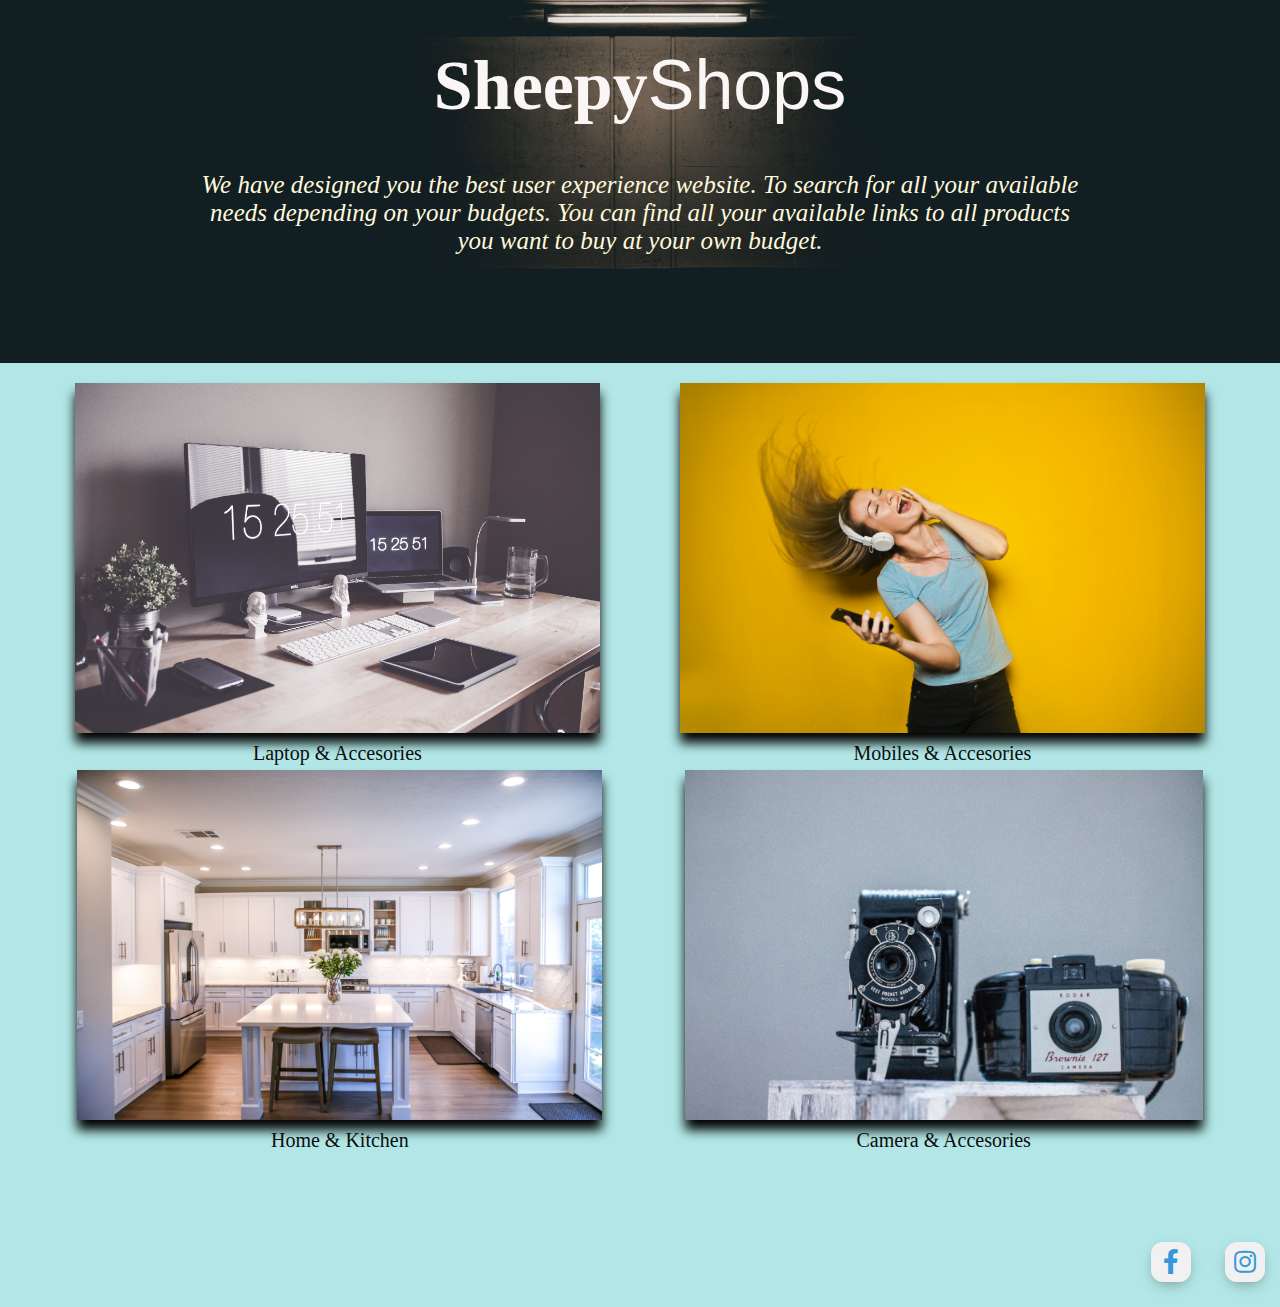
<file: index.html>
<!DOCTYPE html>
<html lang="en">
<head>
    <meta charset="UTF-8">
    <meta name="viewport" content="width=device-width, initial-scale=1.0">
    <title>SheepyShops</title>
    <link rel="stylesheet" href="./index.css">
    <link rel="stylesheet" href="https://use.fontawesome.com/releases/v5.4.1/css/all.css">
</head>
<body>
    <header>
        <h1>Sheepy<span>Shops</span></h1>
        <p>We have designed you the best user experience website. To search for all your available needs depending on your budgets. You can find all your available links to all products you want to buy at your own budget.</p>
    </header>
    <main>
        <picture>
            <section>
                <ul style="list-style-type:none;">
                    <li><a href="./laptop.html"><img src="./image/computer-desk-196658.jpg" alt="laptop"></a></li>
                    <li><p>Laptop & Accesories</p></li>
                </ul>
            </section>
            <section>
                <ul style="list-style-type:none;">
                    <li><a href="./mobiles.html"><img src="./image/photography-of-woman-listening-to-music-761963.jpg" alt="mobile"></a></li>
                    <li><p>Mobiles & Accesories</p></li>
                </ul>
            </section>
            <section>
                <ul style="list-style-type: none;">
                    <li><a href="./home&kit.html"><img src="./image/white-wooden-cupboards-2724749.jpg" alt="home"></a></li>
                    <li><p>Home & Kitchen</p></li>
                </ul>
            </section>
            <section>
                <ul style="list-style-type: none;">
                    <li><a href="./cam&acc.html"><img src="./image/camera.jpg" alt="sport"></a></li>
                    <li><p>Camera & Accesories</li>
                </ul>
            </section>
        </picture>
    </main>
    <footer>
        <div id="social">
            <a class="btn" href="#">
                <i class="fab fa-facebook-f"></i>
            </a>
            <a class="btn" href="#">
                <i class="fab fa-instagram"></i>
            </a>
        </div>
    </footer>
</body>
</html>
</file>
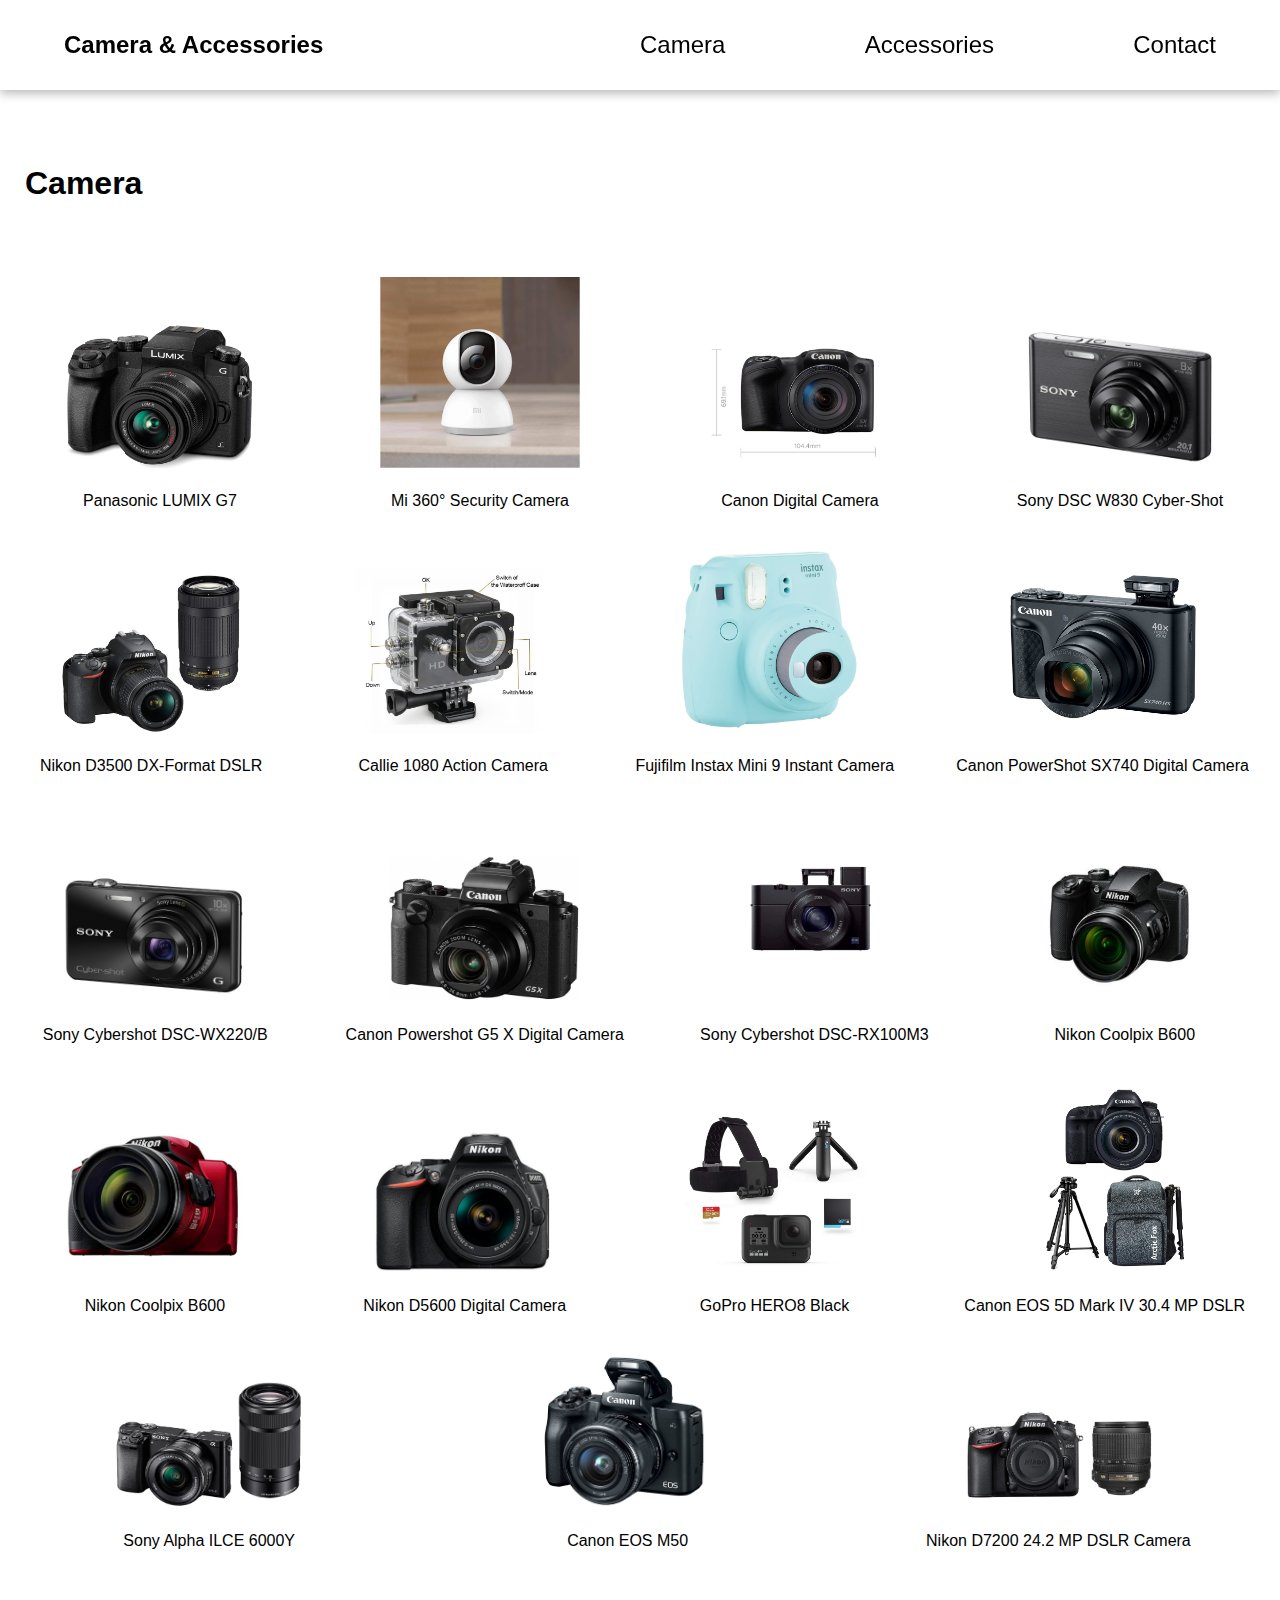
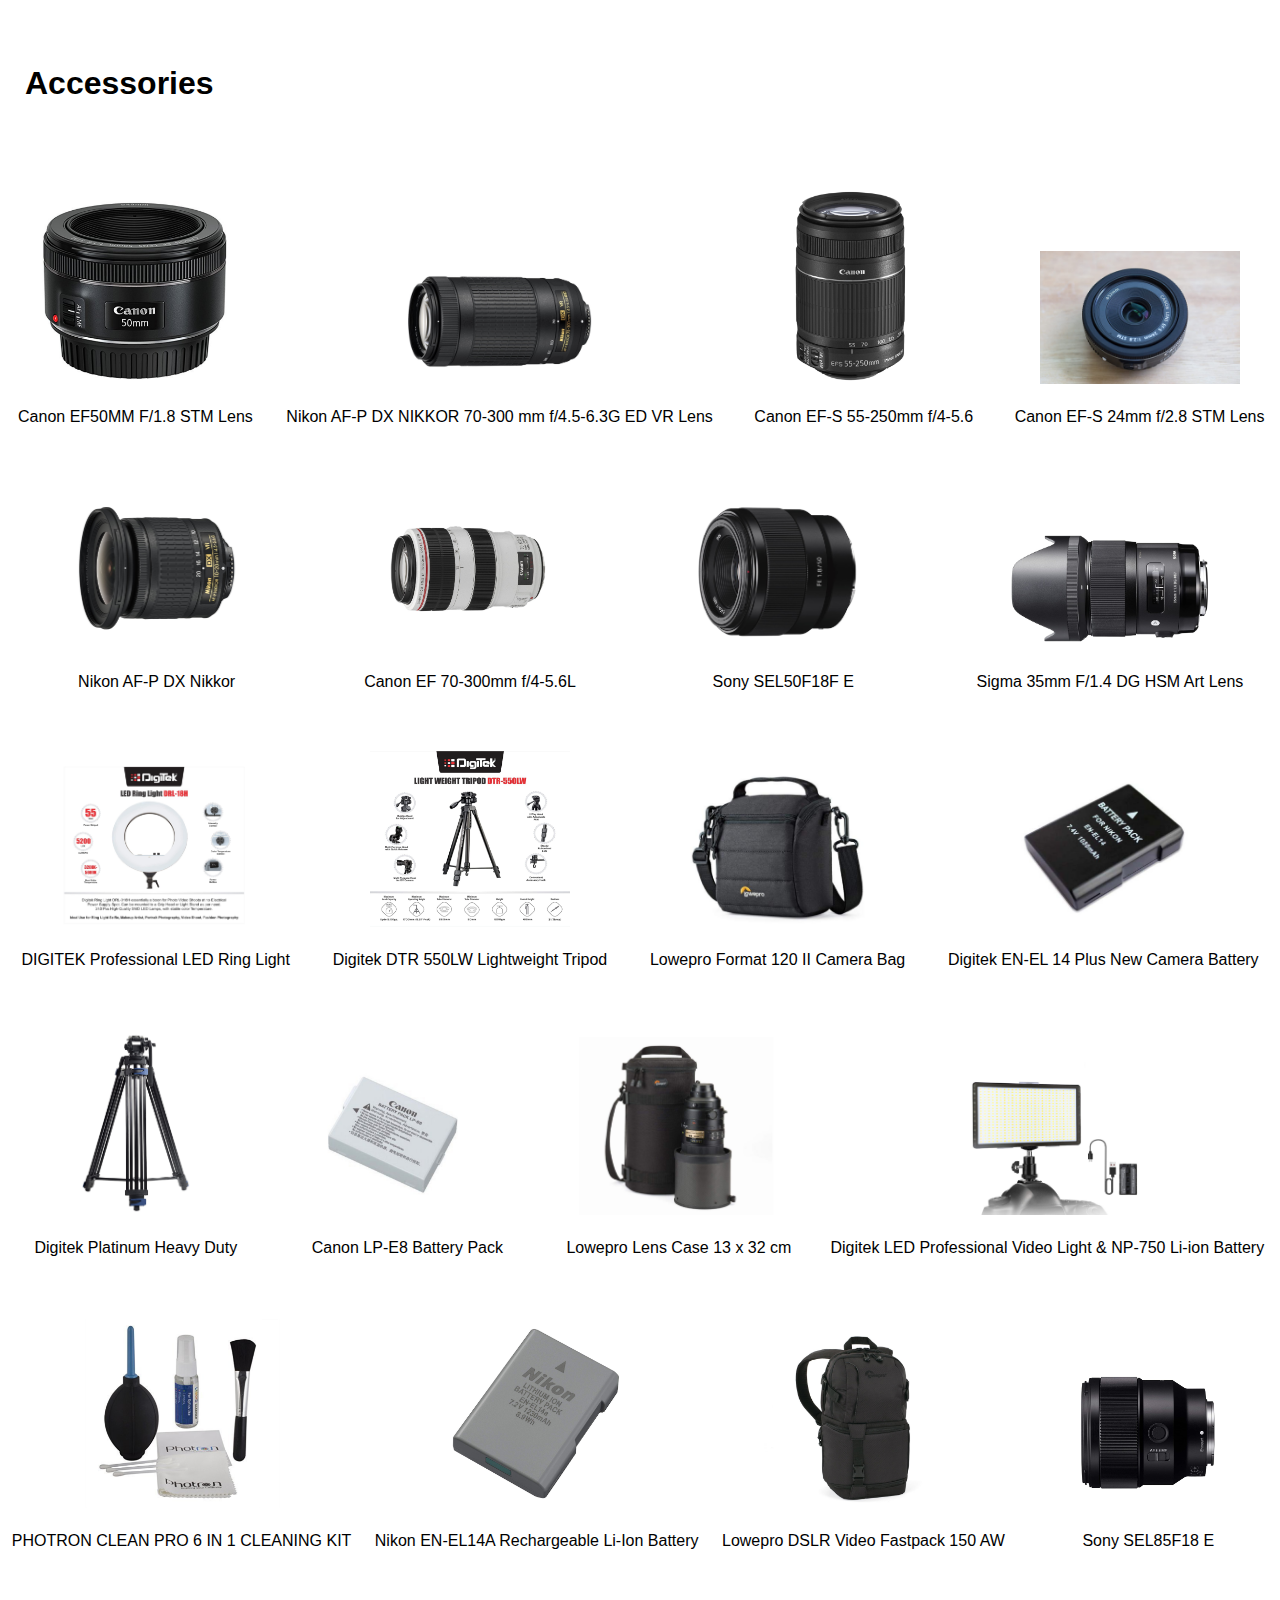
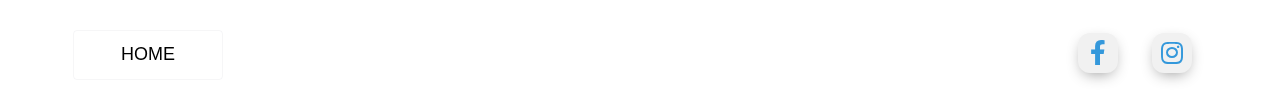
<file: cam&acc.html>
<!DOCTYPE html>
<html lang="en">
<head>
    <meta charset="UTF-8">
    <meta name="viewport" content="width=device-width, initial-scale=1.0">
    <title>Camera & Accessories | SheepyShops</title>
    <link rel="stylesheet" href="https://use.fontawesome.com/releases/v5.4.1/css/all.css">
    <link rel="stylesheet" href="./3-4.css">
</head>
<body>
    <header>
        <nav>
            <h1>Camera & Accessories</h1>
            <ul>
                <li><a href="#lap">Camera</a></li>
                <li><a href="#acc">Accessories</a></li>
                <li><a href="#sect-soc">Contact</a></li>
                <div class="null"></div>
            </ul>
        </nav>
    </header>
    <main >
        <div id="lap">
            <h1>Camera</h1>
            <div id="sect-lap">
                <a href="https://amzn.to/2VYmoh3" target="_blank">
                    <img src="./image/panlumi.png" alt="">
                    <p>Panasonic LUMIX G7</p>   
                </a>
                <a href="https://amzn.to/2BNIUlV" target="_blank">
                    <img src="./image/micam.png" alt="">
                    <p>Mi 360° Security Camera</p>   
                </a>
                <a href="https://amzn.to/2O8hARK" target="_blank">
                    <img src="./image/canoncam.png" alt="">
                    <p>Canon Digital Camera</p>   
                </a>
                <a href="https://amzn.to/2ZTDcXU" target="_blank">
                    <img src="./image/sonycam.png" alt="">
                    <p>Sony DSC W830 Cyber-Shot</p>   
                </a>
                <a href="https://amzn.to/2DlTUHF" target="_blank">
                    <img src="./image/nikoncam.png" alt="">
                    <p>Nikon D3500 DX-Format DSLR</p>   
                </a>
                <a href="https://amzn.to/3iFoCM6" target="_blank">
                    <img src="./image/calliecam.png" alt="">
                    <p>Callie 1080 Action Camera</p>   
                </a>
                <a href="https://amzn.to/2Z8jc4r" target="_blank">
                    <img src="./image/minicam.png" alt="">
                    <p>Fujifilm Instax Mini 9 Instant Camera</p>   
                </a>
                <a href="https://amzn.to/301RVA7" target="_blank">
                    <img src="./image/canonsx.png" alt="">
                    <p>Canon PowerShot SX740 Digital Camera</p>   
                </a>
                <a href="https://amzn.to/2O2y1Px" target="_blank">
                    <img src="./image/sonydigcam.png" alt="">
                    <p>Sony Cybershot DSC-WX220/B</p>   
                </a>
                <a href="https://amzn.to/2Z7Yth5" target="_blank">
                    <img src="./image/canong5.png" alt="">
                    <p>Canon Powershot G5 X Digital Camera</p>   
                </a>
                <a href="https://amzn.to/3fcg8Kb" target="_blank">
                    <img src="./image/sonyrx.png" alt="">
                    <p>Sony Cybershot DSC-RX100M3</p>   
                </a>
                <a href="https://amzn.to/2Ccwhkc" target="_blank">
                    <img src="./image/nikoncool.png" alt="">
                    <p>Nikon Coolpix B600</p>   
                </a>
                <a href="https://amzn.to/31XIKD1" target="_blank">
                    <img src="./image/nikonb6.png" alt="">
                    <p>Nikon Coolpix B600</p>   
                </a>
                <a href="https://amzn.to/2O62a0y" target="_blank">
                    <img src="./image/nikond5.png" alt="">
                    <p>Nikon D5600 Digital Camera</p>   
                </a>
                <a href="https://amzn.to/3iBEAqB" target="_blank">
                    <img src="./image/gopro.png" alt="">
                    <p>GoPro HERO8 Black</p>   
                </a>
                <a href="https://amzn.to/2O53p07" target="_blank">
                    <img src="./image/csnoneos.png" alt="">
                    <p>Canon EOS 5D Mark IV 30.4 MP DSLR</p>   
                </a>
                <a href="https://amzn.to/31XCMlW" target="_blank">
                    <img src="./image/sonyalpha.png" alt="">
                    <p>Sony Alpha ILCE 6000Y</p>   
                </a>
                <a href="https://amzn.to/3faGUTh" target="_blank">
                    <img src="./image/canonm50.png" alt="">
                    <p>Canon EOS M50</p>   
                </a>
                <a href="https://amzn.to/38BJ2ks" target="_blank">
                    <img src="./image/nikond7.png" alt="">
                    <p>Nikon D7200 24.2 MP DSLR Camera</p>   
                </a>
            </div>
        </div>
        <div id="acc">
            <h1>Accessories</h1>
            <div id="sect-acce">
                <a href="https://amzn.to/3gEGxkk" target="_blank">
                    <img src="./image/canonlens.png" alt="">
                    <p>Canon EF50MM F/1.8 STM Lens</p>   
                </a>
                <a href="https://amzn.to/2DgUaHL" target="_blank">
                    <img src="./image/nikonaf.png" alt="">
                    <p>Nikon AF-P DX NIKKOR 70-300 mm f/4.5-6.3G ED VR Lens</p>   
                </a>
                <a href="https://amzn.to/2VXyjMc" target="_blank">
                    <img src="./image/canonefs.png" alt="">
                    <p>Canon EF-S 55-250mm f/4-5.6</p>   
                </a>
                <a href="https://amzn.to/3f97XhG" target="_blank">
                    <img src="./image/canonefs24.png" alt="">
                    <p>Canon EF-S 24mm f/2.8 STM Lens</p>   
                </a>
                <a href="https://amzn.to/3iJf16Q" target="_blank">
                    <img src="./image/nikonafp.png" alt="">
                    <p>Nikon AF-P DX Nikkor</p>   
                </a>
                <a href="https://amzn.to/3gPN3F1" target="_blank">
                    <img src="./image/canonef70.png" alt="">
                    <p>Canon EF 70-300mm f/4-5.6L</p>   
                </a>
                <a href="https://amzn.to/3ebQ1Sa" target="_blank">
                    <img src="./image/sonysel50.png" alt="">
                    <p>Sony SEL50F18F E</p>   
                </a>
                <a href="https://amzn.to/31UAh3w" target="_blank">
                    <img src="./image/sigma35mm.png" alt="">
                    <p>Sigma 35mm F/1.4 DG HSM Art Lens</p>   
                </a>
                <a href="https://amzn.to/31XgHUg" target="_blank">
                    <img src="./image/digitek.png" alt="">
                    <p>DIGITEK Professional LED Ring Light</p>   
                </a>
                <a href="https://amzn.to/2ZLYFSk" target="_blank">
                    <img src="./image/digitekdtr.png" alt="">
                    <p>Digitek DTR 550LW Lightweight Tripod</p>   
                </a>
                <a href="https://amzn.to/2VXD7Be" target="_blank">
                    <img src="./image/lowepro.png" alt="">
                    <p>Lowepro Format 120 II Camera Bag</p>   
                </a>
                <a href="https://amzn.to/38HcWDR" target="_blank">
                    <img src="./image/digitekbatt.png" alt="">
                    <p>Digitek EN-EL 14 Plus New Camera Battery</p>   
                </a>
                <a href="https://amzn.to/2ZHA2pK" target="_blank">
                    <img src="./image/digitekheavy.png" alt="">
                    <p>Digitek Platinum Heavy Duty</p>   
                </a>
                <a href="https://amzn.to/3iIgeeM" target="_blank">
                    <img src="./image/canonbatt.png" alt="">
                    <p>Canon LP-E8 Battery Pack</p>   
                </a>
                <a href="https://amzn.to/31T3LyV" target="_blank">
                    <img src="./image/lweprolenscase.png" alt="">
                    <p>Lowepro Lens Case 13 x 32 cm</p>   
                </a>
                <a href="https://amzn.to/2VXRLbo" target="_blank">
                    <img src="./image/digitekledp.png" alt="">
                    <p>Digitek LED Professional Video Light & NP-750 Li-ion Battery</p>   
                </a>
                <a href="https://amzn.to/3gFerW4" target="_blank">
                    <img src="./image/cleaner.png" alt="">
                    <p>PHOTRON CLEAN PRO 6 IN 1 CLEANING KIT</p>   
                </a>
                <a href="https://amzn.to/38GL1UO" target="_blank">
                    <img src="./image/nikonbatt.png" alt="">
                    <p>Nikon EN-EL14A Rechargeable Li-Ion Battery</p>   
                </a>
                <a href="https://amzn.to/2ZNeEzD" target="_blank">
                    <img src="./image/lweprodslr.png" alt="">
                    <p>Lowepro DSLR Video Fastpack 150 AW</p>   
                </a>
                <a href="https://amzn.to/2O2mkIK" target="_blank">
                    <img src="./image/sonysel85.png" alt="">
                    <p>Sony SEL85F18 E</p>   
                </a>
            </div>
        </div>
    </main>
    <footer id="sect-soc">
        <nav>
            <div class="btn1">
                 <a href="./index.html"><button id="home">HOME</button></a>
            </div>
            <div id="social">
                <a class="btn" href="#">
                    <i class="fab fa-facebook-f"></i>
                </a>
                <a class="btn" href="#">
                    <i class="fab fa-instagram"></i>
                </a>
            </div> 
        </nav>
    </footer>
</body>
</html>
</file>
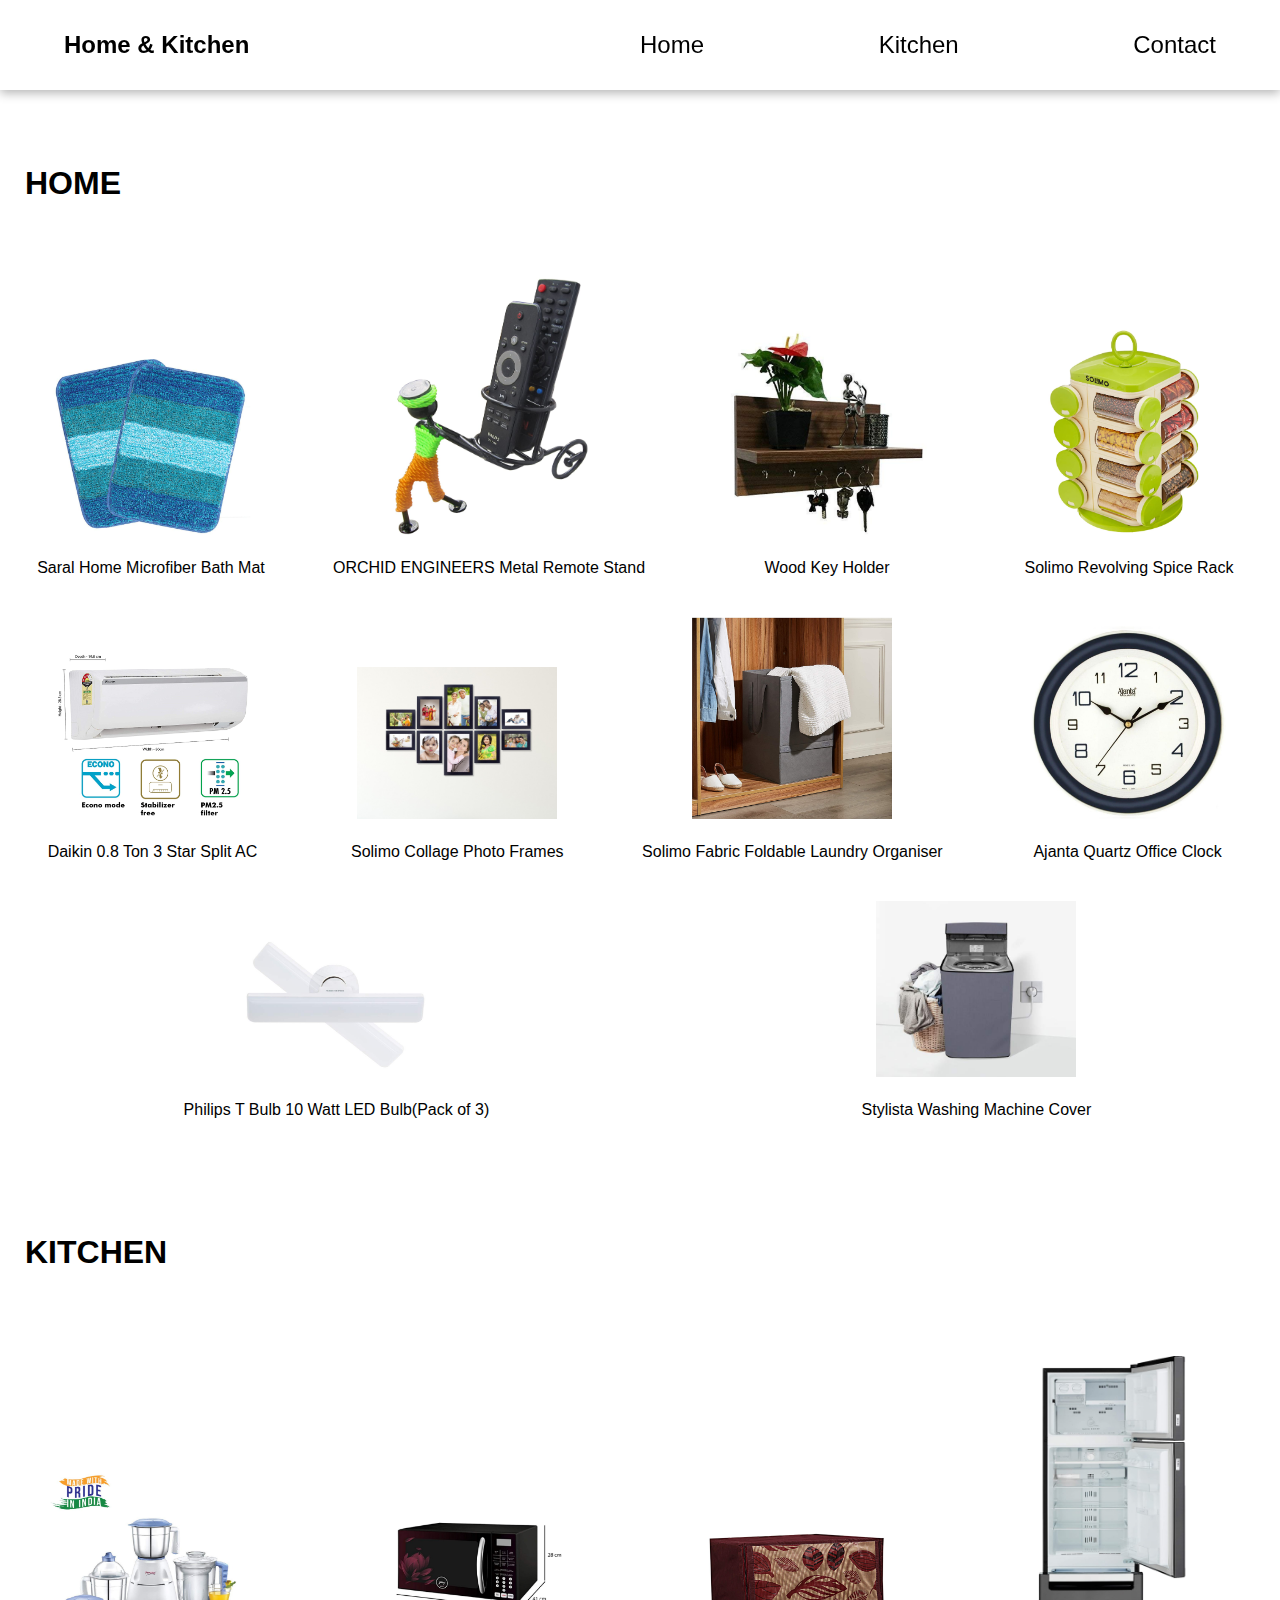
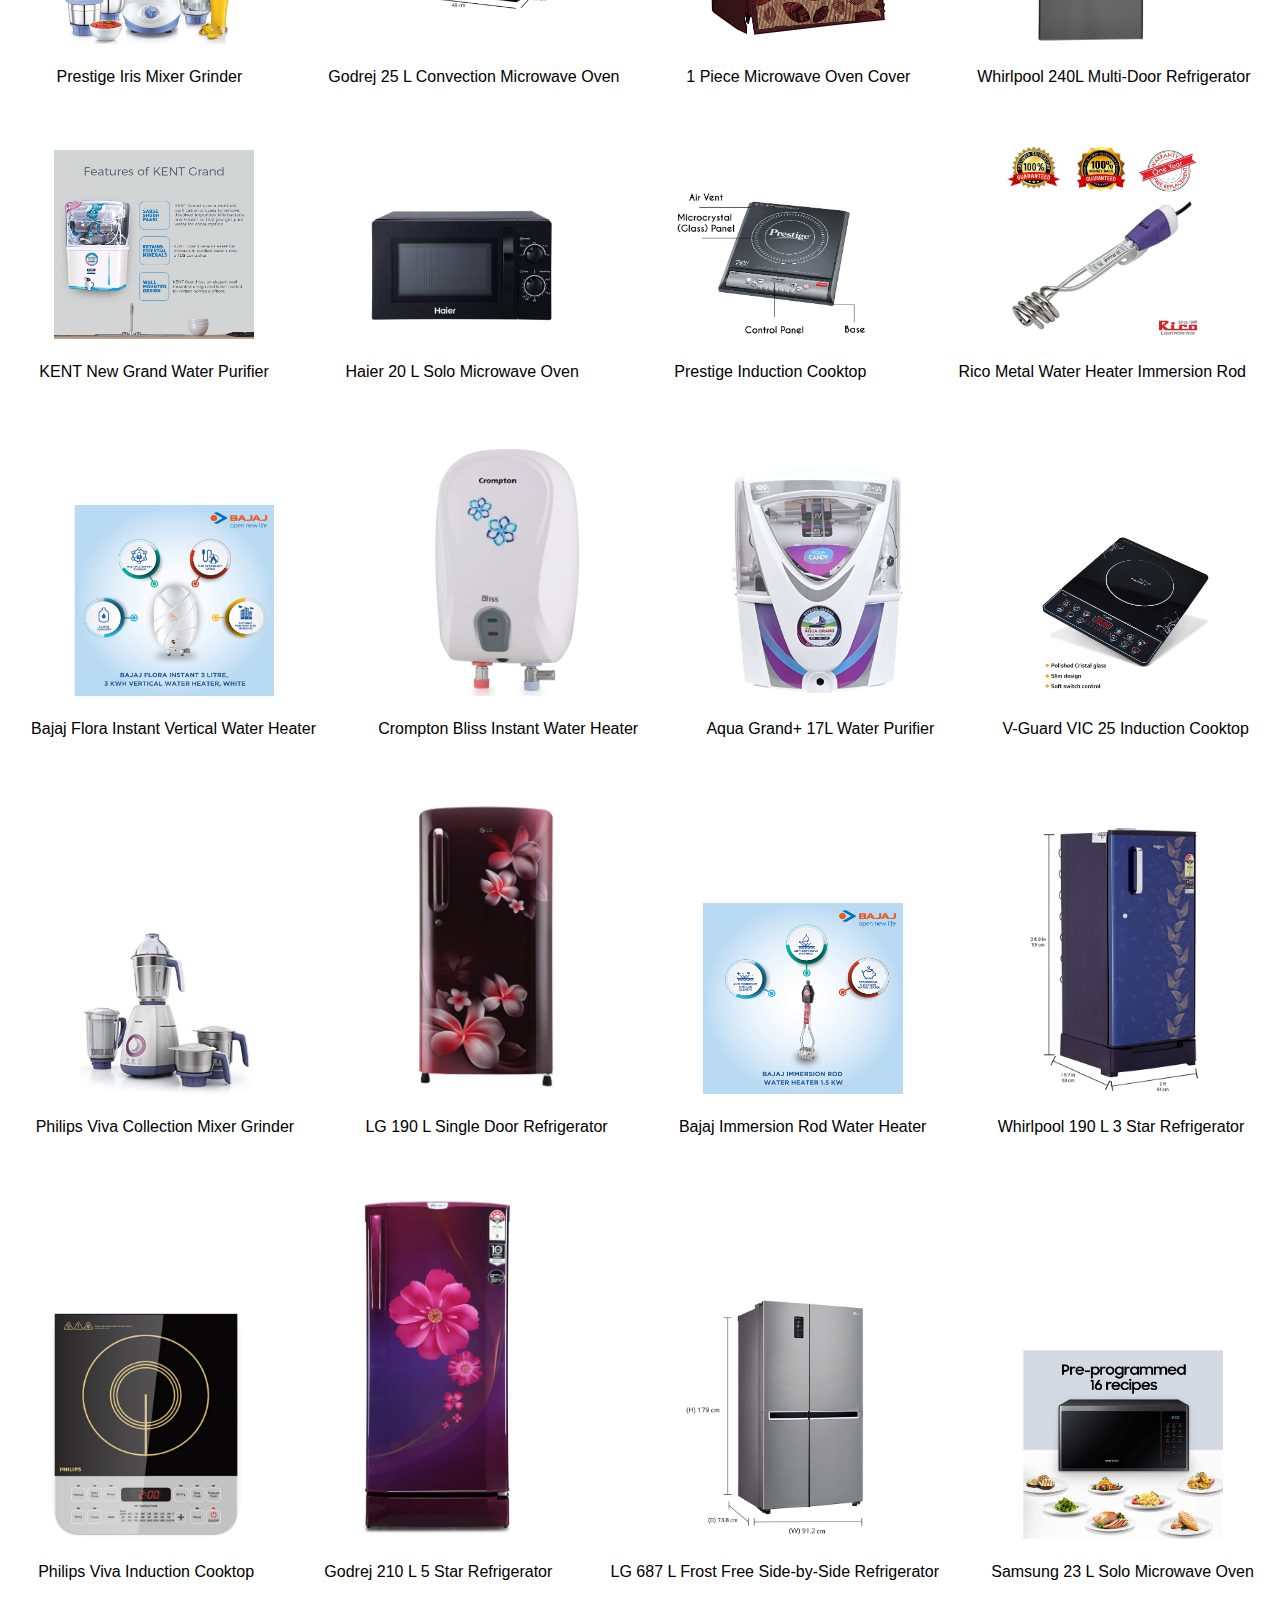
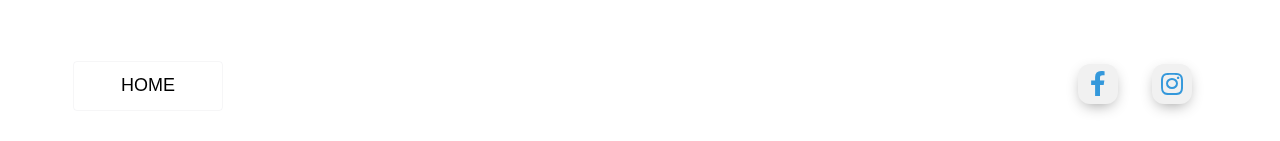
<file: home&kit.html>
<!DOCTYPE html>
<html lang="en">
<head>
    <meta charset="UTF-8">
    <meta name="viewport" content="width=device-width, initial-scale=1.0">
    <title>Home & Kitchen | SheepyShops</title>
    <link rel="stylesheet" href="https://use.fontawesome.com/releases/v5.4.1/css/all.css">
    <link rel="stylesheet" href="./3-4.css">
</head>
<body>
    <header>
        <nav>
            <h1>Home & Kitchen</h1>
            <ul>
                <li><a href="#lap">Home</a></li>
                <li><a href="#acc">Kitchen</a></li>
                <li><a href="#sect-soc">Contact</a></li>
                <div class="null"></div>
            </ul>
        </nav>
    </header>
    <main >
        <div id="lap">
            <h1>HOME</h1>
            <div id="sect-lap">
                <a href="https://amzn.to/2ZDFMRm" target="_blank">
                    <img src="./image/dormate.png" alt="">
                    <p>Saral Home Microfiber Bath Mat</p>   
                </a>
                <a href="https://amzn.to/2O6cXaQ" target="_blank">
                    <img src="./image/remote.png" alt="">
                    <p>ORCHID ENGINEERS Metal Remote Stand</p>   
                </a>
                <a href="https://amzn.to/3iDMdg9" target="_blank">
                    <img src="./image/keystand.png" alt="">
                    <p>Wood Key Holder</p>   
                </a>
                <a href="https://amzn.to/3fj2FQE" target="_blank">
                    <img src="./image/spicerack.png" alt="">
                    <p>Solimo Revolving Spice Rack</p>   
                </a>
                <a href="https://amzn.to/3iB9cIB" target="_blank">
                    <img src="./image/daikinac.png" alt="">
                    <p>Daikin 0.8 Ton 3 Star Split AC</p>   
                </a>
                <a href="https://amzn.to/2O58BRo" target="_blank">
                    <img src="./image/frame.png" alt="">
                    <p>Solimo Collage Photo Frames</p>   
                </a>
                <a href="https://amzn.to/3ix1sr4" target="_blank">
                    <img src="./image/laundry.png" alt="">
                    <p>Solimo Fabric Foldable Laundry Organiser</p>   
                </a>
                <a href="https://amzn.to/2Z4VUfF" target="_blank">
                    <img src="./image/clock.png" alt="">
                    <p>Ajanta Quartz Office Clock</p>   
                </a>
                <a href="https://amzn.to/2VU214C" target="_blank">
                    <img src="./image/philipsbulb.png" alt="">
                    <p>Philips T Bulb 10 Watt LED Bulb(Pack of 3)</p>   
                </a>
                <a href="https://amzn.to/3iCSA37" target="_blank">
                    <img src="./image/washingmachine.png" alt="">
                    <p>Stylista Washing Machine Cover</p>   
                </a>
            </div>
        </div>
        <div id="acc">
            <h1>KITCHEN</h1>
            <div id="sect-acce">
                <a href="https://amzn.to/3faHL6y" target="_blank">
                    <img src="./image/prestige.png" alt="">
                    <p>Prestige Iris Mixer Grinder</p>   
                </a>
                <a href="https://amzn.to/2VV21kM" target="_blank">
                    <img src="./image/godrejoven.png" alt="">
                    <p>Godrej 25 L Convection Microwave Oven</p>   
                </a>
                <a href="https://amzn.to/38GEKs3" target="_blank">
                    <img src="./image/ovencover.png" alt="">
                    <p>1 Piece Microwave Oven Cover</p>   
                </a>
                <a href="https://amzn.to/2O27Dph" target="_blank">
                    <img src="./image/whirlpool.png" alt="">
                    <p>Whirlpool 240L Multi-Door Refrigerator</p>   
                </a>
                <a href="https://amzn.to/2ZKEHYb" target="_blank">
                    <img src="./image/kentgrand.png" alt="">
                    <p>KENT New Grand Water Purifier</p>   
                </a>
                <a href="https://amzn.to/2Z4tDWM" target="_blank">
                    <img src="./image/haieroven.png" alt="">
                    <p>Haier 20 L Solo Microwave Oven</p>   
                </a>
                <a href="https://amzn.to/2ZNkjFM" target="_blank">
                    <img src="./image/prestigeind.png" alt="">
                    <p>Prestige Induction Cooktop</p>   
                </a>
                <a href="https://amzn.to/3gz41XP" target="_blank">
                    <img src="./image/ricowaterheater.png" alt="">
                    <p>Rico Metal Water Heater Immersion Rod</p>   
                </a>
                <a href="https://amzn.to/2BszY5u" target="_blank">
                    <img src="./image/bajajgeser.png" alt="">
                    <p>Bajaj Flora Instant Vertical Water Heater</p>   
                </a>
                <a href="https://amzn.to/3f8T3rV" target="_blank">
                    <img src="./image/cromptonheater.png" alt="">
                    <p>Crompton Bliss Instant Water Heater</p>   
                </a>
                <a href="https://amzn.to/2Z3UKkO" target="_blank">
                    <img src="./image/aquagrand.png" alt="">
                    <p>Aqua Grand+ 17L Water Purifier</p>   
                </a>
                <a href="https://amzn.to/2Z7gUm1" target="_blank">
                    <img src="./image/vguardindu.png" alt="">
                    <p>V-Guard VIC 25 Induction Cooktop</p>   
                </a>
                <a href="https://amzn.to/31RHUb2" target="_blank">
                    <img src="./image/philipsmixer.png" alt="">
                    <p>Philips Viva Collection Mixer Grinder</p>   
                </a>
                <a href="https://amzn.to/2ZOoYaD" target="_blank">
                    <img src="./image/lgfridge.png" alt="">
                    <p>LG 190 L Single Door Refrigerator</p>   
                </a>
                <a href="https://amzn.to/2NZNzni" target="_blank">
                    <img src="./image/bajajwater.png" alt="">
                    <p>Bajaj Immersion Rod Water Heater</p>   
                </a>
                <a href="https://amzn.to/3iG7J3Z" target="_blank">
                    <img src="./image/wirlpoolfridge.png" alt="">
                    <p>Whirlpool 190 L 3 Star Refrigerator</p>   
                </a>
                <a href="https://amzn.to/2Z668wn" target="_blank">
                    <img src="./image/philipsinduction.png" alt="">
                    <p>Philips Viva Induction Cooktop</p>   
                </a>
                <a href="https://amzn.to/2Z4K3hG" target="_blank">
                    <img src="./image/godrejfridge.png" alt="">
                    <p>Godrej 210 L 5 Star Refrigerator</p>   
                </a>
                <a href="https://amzn.to/3iCmYLd" target="_blank">
                    <img src="./image/lgfridge1.png" alt="">
                    <p>LG 687 L Frost Free Side-by-Side Refrigerator</p>   
                </a>
                <a href="https://amzn.to/31UClZE" target="_blank">
                    <img src="./image/samoven.png" alt="">
                    <p>Samsung 23 L Solo Microwave Oven</p>   
                </a>
            </div>
        </div>
    </main>
    <footer id="sect-soc">
        <nav>
            <div class="btn1">
                 <a href="./index.html"><button id="home">HOME</button></a>
            </div>
            <div id="social">
                <a class="btn" href="#">
                    <i class="fab fa-facebook-f"></i>
                </a>
                <a class="btn" href="#">
                    <i class="fab fa-instagram"></i>
                </a>
            </div> 
        </nav>
    </footer>
</body>
</html>
</file>
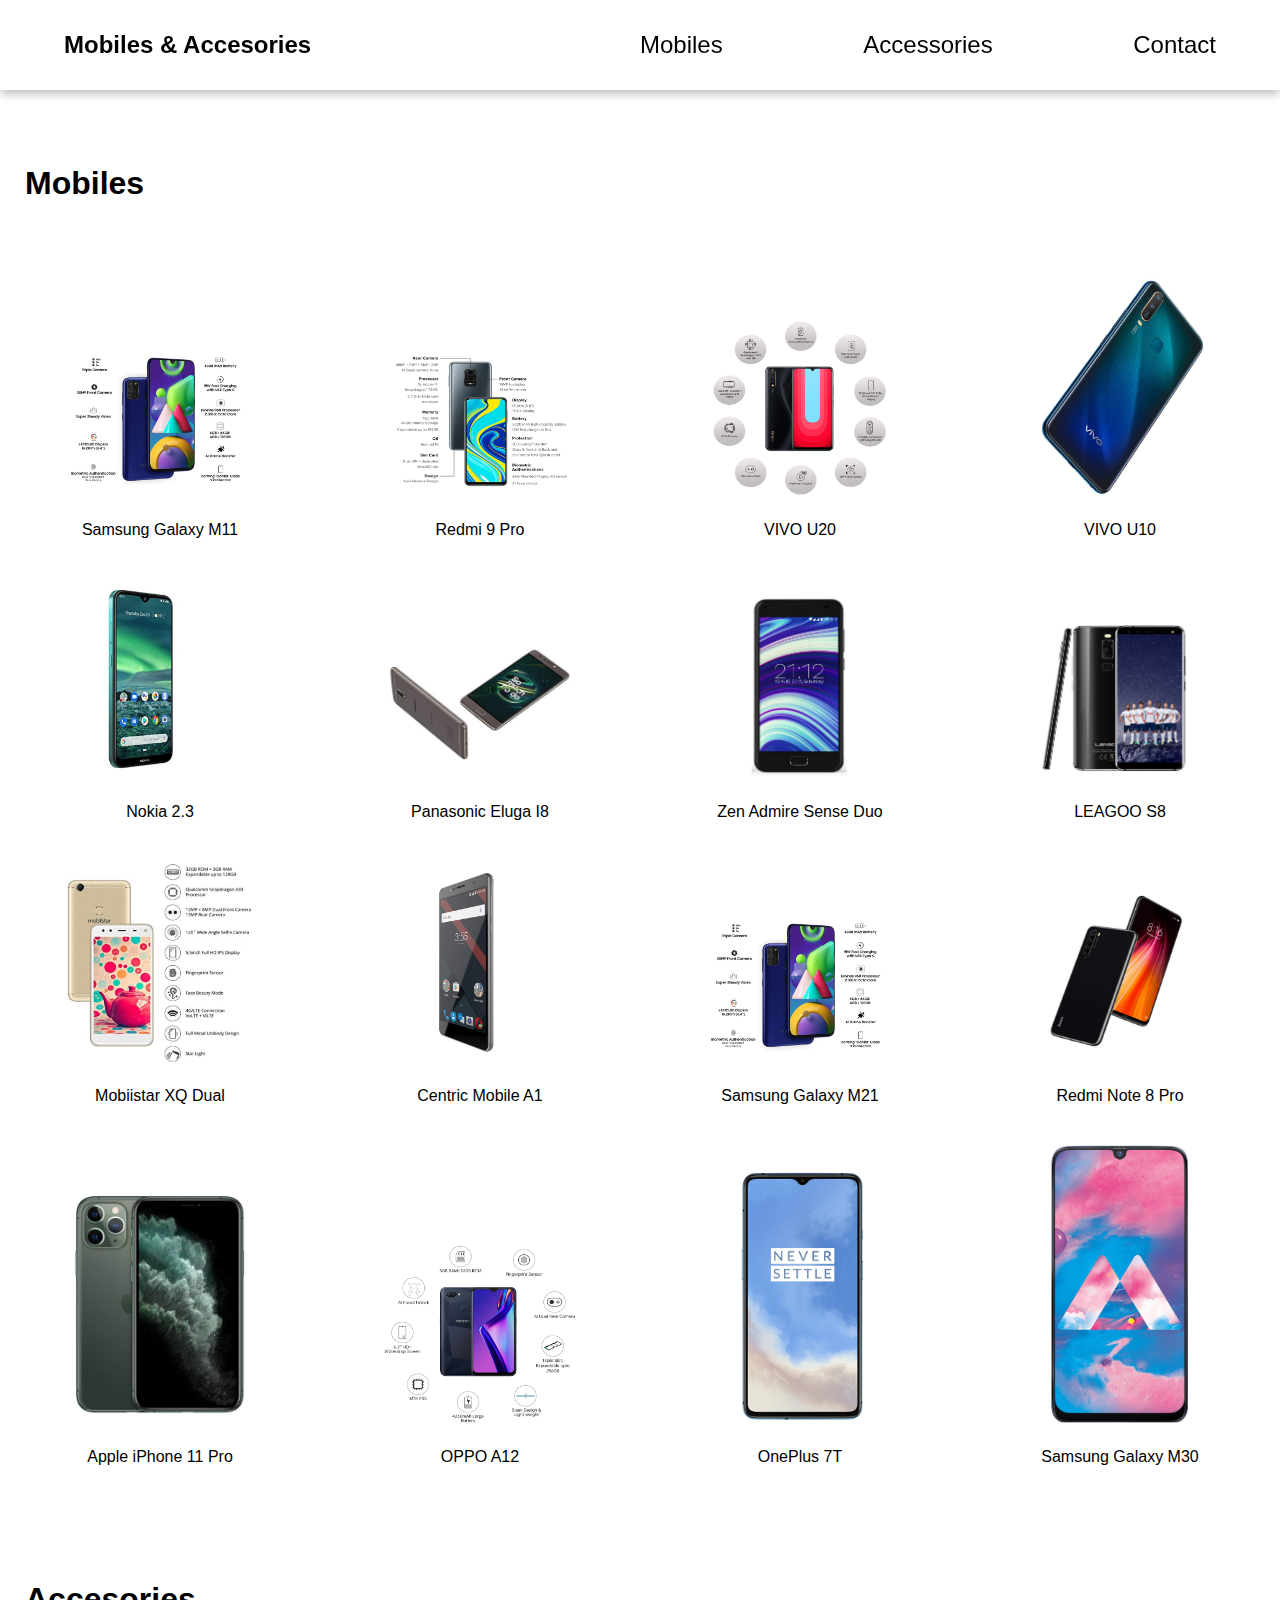
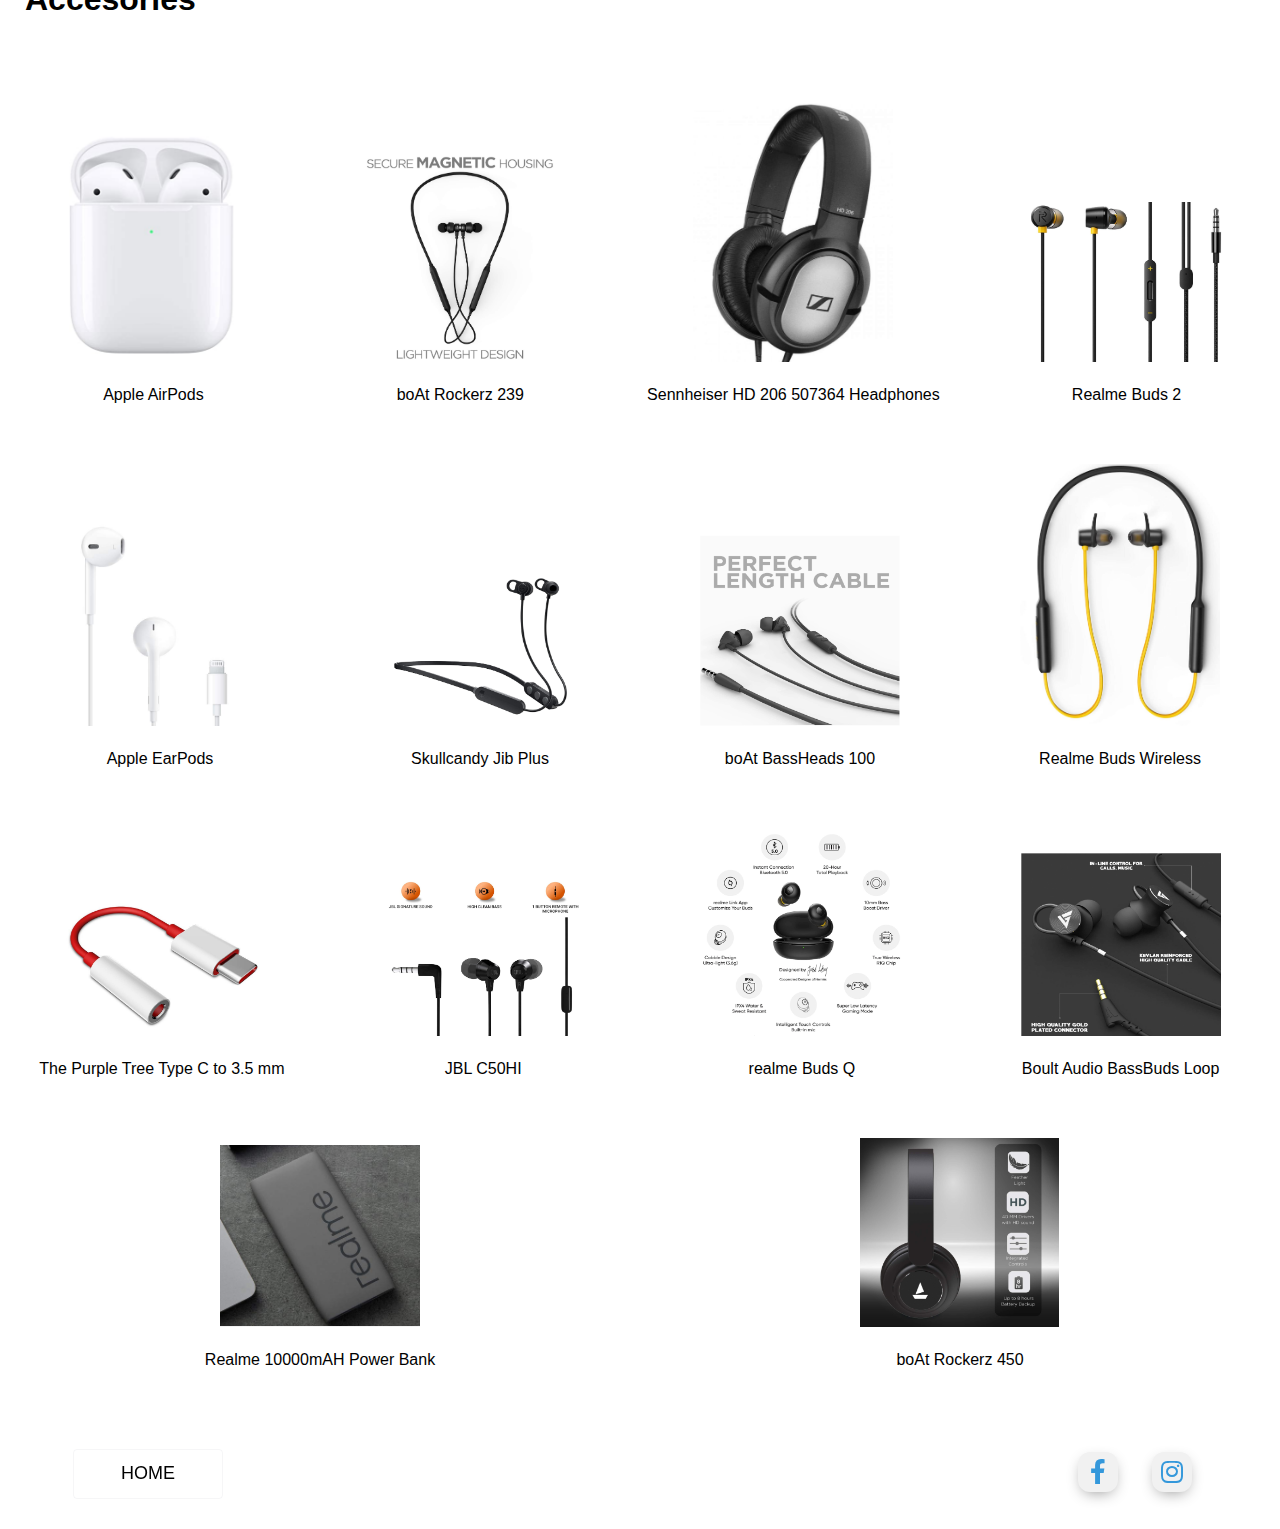
<file: mobiles.html>
<!DOCTYPE html>
<html lang="en">
<head>
    <meta charset="UTF-8">
    <meta name="viewport" content="width=device-width, initial-scale=1.0">
    <title>Mobiles & Accesories | SheepyShops</title>
    <link rel="stylesheet" href="https://use.fontawesome.com/releases/v5.4.1/css/all.css">
    <link rel="stylesheet" href="./3-4.css">
</head>
<body>
    <header>
        <nav>
            <h1>Mobiles & Accesories</h1>
            <ul>
                <li><a href="#lap">Mobiles</a></li>
                <li><a href="#acc">Accessories</a></li>
                <li><a href="#sect-soc">Contact</a></li>
            </ul>
        </nav>
    </header>
    <main >
        <div id="lap">
            <h1>Mobiles</h1>
            <div id="sect-lap">
                <a href="https://amzn.to/2Aw1mie" target="_blank">
                    <img src="./image/samm21.png" alt="">
                    <p>Samsung Galaxy M11</p>   
                </a>
                <a href="https://amzn.to/3iDIeAm" target="_blank">
                    <img src="./image/redmi9.png" alt="">
                    <p>Redmi 9 Pro</p>   
                </a>
                <a href="https://amzn.to/2O1oaJQ" target="_blank">
                    <img src="./image/vivou20.png" alt="">
                    <p>VIVO U20</p>   
                </a>
                <a href="https://amzn.to/31KWAsx" target="_blank">
                    <img src="./image/vivou10.png" alt="">
                    <p>VIVO U10</p>   
                </a>
                <a href="https://amzn.to/3gAbxSt" target="_blank">
                    <img src="./image/nokia2.3.png" alt="">
                    <p>Nokia 2.3</p>   
                </a>
                <a href="https://amzn.to/3gqyrve" target="_blank">
                    <img src="./image/paneluga.png" alt="">
                    <p>Panasonic Eluga I8</p>   
                </a>
                <a href="https://amzn.to/2VMThNt" target="_blank">
                    <img src="./image/zen adm.png" alt="">
                    <p>Zen Admire Sense Duo</p>   
                </a>
                <a href="https://amzn.to/3gnJ1mW" target="_blank">
                    <img src="./image/leagoo.png" alt="">
                    <p>LEAGOO S8</p>   
                </a>
                <a href="https://amzn.to/3gyVC6X" target="_blank">
                    <img src="./image/mobiist.png" alt="">
                    <p>Mobiistar XQ Dual</p>   
                </a>
                <a href="https://amzn.to/2ZKPi5i" target="_blank">
                    <img src="./image/centric.png" alt="">
                    <p>Centric Mobile A1</p>   
                </a>
                <a href="https://amzn.to/2DeOvSJ" target="_blank">
                    <img src="./image/samm21.png" alt="">
                    <p>Samsung Galaxy M21</p>   
                </a>
                <a href="https://amzn.to/2ZHnkaD" target="_blank">
                    <img src="./image/redmi8.png" alt="">
                    <p>Redmi Note 8 Pro</p>   
                </a>
                <a href="https://amzn.to/3gIVaTN" target="_blank">
                    <img src="./image/applexr.png" alt="">
                    <p>Apple iPhone 11 Pro</p>   
                </a>
                <a href="https://amzn.to/31Szhgm" target="_blank">
                    <img src="./image/oppoa12.png" alt="">
                    <p>OPPO A12</p>   
                </a>
                <a href="https://amzn.to/2ZM1dQk" target="_blank">
                    <img src="./image/1+7t.png" alt="">
                    <p>OnePlus 7T</p>   
                </a>
                <a href="https://amzn.to/38wUTQC" target="_blank">
                    <img src="./image/galaxym30.png" alt="">
                    <p>Samsung Galaxy M30</p>   
                </a>
            </div>
        </div>
        <div id="acc">
            <h1>Accesories</h1>
            <div id="sect-acce">
                <a href="https://amzn.to/2Da2sBb" target="_blank">
                    <img src="./image/ipod.png" alt="">
                    <p>Apple AirPods</p>   
                </a>
                <a href="https://amzn.to/38zrvsY" target="_blank">
                    <img src="./image/boat.png" alt="">
                    <p>boAt Rockerz 239</p>   
                </a>
                <a href="https://amzn.to/3e2FeK7" target="_blank">
                    <img src="./image/sennheiser.png" alt="">
                    <p>Sennheiser HD 206 507364 Headphones</p>   
                </a>
                <a href="https://amzn.to/3gxr1q8" target="_blank">
                    <img src="./image/realme.png" alt="">
                    <p>Realme Buds 2 </p>   
                </a>
                <a href="https://amzn.to/2ZIRytL" target="_blank">
                    <img src="./image/appleear.png" alt="">
                    <p>Apple EarPods</p>   
                </a>
                <a href="https://amzn.to/2ZWqNCz" target="_blank">
                    <img src="./image/skull.png" alt="">
                    <p>Skullcandy Jib Plus</p>   
                </a>
                <a href="https://amzn.to/2ZGxh8q" target="_blank">
                    <img src="./image/boat100.png" alt="">
                    <p>boAt BassHeads 100</p>   
                </a>
                <a href="https://amzn.to/3gxrxEA" target="_blank">
                    <img src="./image/realmebud.png" alt="">
                    <p>Realme Buds Wireless</p>   
                </a>
                <a href="https://amzn.to/3f7ZTOq" target="_blank">
                    <img src="./image/thepurple.png" alt="">
                    <p>The Purple Tree Type C to 3.5 mm</p>   
                </a>
                <a href="https://amzn.to/38yE2x1" target="_blank">
                    <img src="./image/jbl.png" alt="">
                    <p>JBL C50HI</p>   
                </a>
                <a href="https://amzn.to/38yE2x1" target="_blank">
                    <img src="./image/realmebud1.png" alt="">
                    <p>realme Buds Q</p>   
                </a>
                <a href="https://amzn.to/3e6HkbX" target="_blank">
                    <img src="./image/boult.png" alt="">
                    <p>Boult Audio BassBuds Loop</p>   
                </a>
                <a href="https://amzn.to/3gw18ad" target="_blank">
                    <img src="./image/realmepb.png" alt="">
                    <p>Realme 10000mAH Power Bank</p>   
                </a>
                <a href="https://amzn.to/2Z3io0D" target="_blank">
                    <img src="./image/boAt Rockerz.png" alt="">
                    <p>boAt Rockerz 450</p>   
                </a>
            </div>
        </div>
    </main>
    <footer id="sect-soc">
        <nav>
            <div class="btn1">
                 <a href="./index.html"><button id="home">HOME</button></a>
            </div>
            <div id="social">
                <a class="btn" href="#">
                    <i class="fab fa-facebook-f"></i>
                </a>
                <a class="btn" href="#">
                    <i class="fab fa-instagram"></i>
                </a>
            </div> 
        </nav>
    </footer>
</body>
</html>
</file>
<file: index.css>
*{
    margin: 0;
    padding: 0;
    box-sizing: border-box;
    list-style: none;
    text-decoration: none;
    font-family: 'Josefin Sans', sans-serif;
}

body, html { 
    height: auto;
}

body {
    background-color: rgb(179, 231, 231);
    display: grid;
    grid-template-areas: 
        "head head"
        "main main"
        "footer footer";
    grid-template-rows: 30% auto 150px;
    grid-template-columns: 50% auto;
    row-gap: 15px;
    column-gap: 5px;
}

header {
    grid-area: head;
    font-style: normal;
    background-color: coral;
    background-image: url(./image/02.jpg);
    background-size: cover;
    background-position: center;
}

main {
    grid-area: main;
}

footer {
    grid-area: footer;
    margin: 60px 0 10px 0;
    text-align: right;
}

header h1 {
    font-size: 70px;
    font-weight: 600;
    font-style: normal;
    font-family: Georgia, 'Times New Roman', Times, serif;
    text-align: center;
    color: rgb(250, 246, 246);
    margin: 15px;
    padding-top: 30px;
}

header h1 span {
    font-weight: 100;
}

header p {
    font-size: 25px;
    font-family: Papyrus, Herculanum, Party LET, Curlz MT, Harrington, fantasy;
    text-align: center;
    font-style: italic;
    color: cornsilk;
    padding: 30px 200px 0 200px;
}

picture img {
    width: auto;
    height: 350px;
    margin: 5px;
    filter: drop-shadow(0px 10px 6px black);
}

main p {
    text-align: center;
    font-size: 20px;
    font-family: Cambria, Cochin, Georgia, Times, 'Times New Roman', serif;
    color: rgb(11, 14, 14);
    margin: 0;
}

main picture {
    display: flex;
    justify-content: space-evenly;
    align-items: center;
    flex-wrap: wrap;
}

main picture section ul li p {
    margin: 0;
    padding: 0;
}

.btn {
    display: inline-block;
    width: 40px;
    height: 40px;
    background: #f1f1f1;
    margin: 15px;
    border-radius: 30%;
    box-shadow: 0 5px 15px -5px #00000070;
    color: #3498db;
    overflow: hidden;
    position: relative;
    text-align: center;
}

.btn i{
  line-height: 40px;
  font-size: 25px;
  transition: 0.2s linear;
}

.btn:hover i{
  transform: scale(1.3);
  color: #f1f1f1;
}

.btn::before{
  content: "";
  position: absolute;
  width: 120%;
  height: 120%;
  background: #3498db;
  transform: rotate(45deg);
  left: -110%;
  top: 90%;
}

.btn:hover::before{
  animation: aaa 0.7s 1;
  top: -10%;
  left: -10%;
}

@keyframes aaa {
  0%{
    left: -110%;
    top: 90%;
  }50%{
    left: 10%;
    top: -30%;
  }100%{
    top: -10%;
    left: -10%;
  }
}

@media (max-width: 768px) {
    main {
        background-color: rgb(179, 231, 231);
        display: flex;
        justify-content: space-evenly;
        align-items: center;
        flex-wrap: wrap;
    }

    main picture {
        display: flex;
        justify-content: space-evenly;
        align-items: center;
        flex-wrap: wrap;
        flex-direction: column;
        margin: 0;
    }

    header h1 {
        font-size: 40px;
        font-style: normal;
        font-family: Georgia, 'Times New Roman', Times, serif;
        text-align: center;
        color: rgb(250, 246, 246);
        margin: 15px;
        padding-top: 30px;
    }
    
    header p {
        font-size: 20px;
        font-family: 'Lucida Sans', 'Lucida Sans Regular', 'Lucida Grande', 'Lucida Sans Unicode', Geneva, Verdana, sans-serif;
        text-align: center;
        font-style: italic;
        color: cornsilk;
        padding: 8%;
    }

    header {
        background-size: cover;
        background-position: center;
    }

    picture img {
        width: auto;
        height: 250px;
        margin: 5px;
        filter: drop-shadow(0px 10px 6px black);
    }

    main p {
        text-align: center;
        font-size: 20px;
        font-family: Cambria, Cochin, Georgia, Times, 'Times New Roman', serif;
        color: rgb(11, 14, 14);
        margin: 0;
    }
}

@media (max-width: 468px) {
    main {
        background-color: rgb(179, 231, 231);
        display: flex;
        justify-content: space-evenly;
        align-items: center;
        flex-wrap: wrap;
    }

    main picture {
        display: flex;
        justify-content: space-evenly;
        align-items: center;
        flex-wrap: wrap;
        flex-direction: column;
        margin: 0;
    }

    header {
        background-size: cover;
        background-position: center;
    }

    header h1 {
        font-size: 40px;
        font-style: normal;
        font-family: Georgia, 'Times New Roman', Times, serif;
        text-align: center;
        color: rgb(250, 246, 246);
        margin: 15px;
        padding-top: 50px;
    }
    
    header p {
        font-size: 20px;
        font-family: 'Lucida Sans', 'Lucida Sans Regular', 'Lucida Grande', 'Lucida Sans Unicode', Geneva, Verdana, sans-serif;
        text-align: center;
        font-style: italic;
        color: cornsilk;
        padding: 15%;
    }

    picture img {
        width: auto;
        height: 250px;
        margin: 5px;
        filter: drop-shadow(0px 10px 6px black);
    }
    main p {
        text-align: center;
        font-size: 20px;
        font-family: Cambria, Cochin, Georgia, Times, 'Times New Roman', serif;
        color: rgb(11, 14, 14);
        margin: 0;
    }
}

@media (min-width: 768px) and (max-width: 1024px) {
    main {
        background-color: rgb(179, 231, 231);
        display: flex;
        justify-content: space-evenly;
        align-items: center;
        flex-wrap: wrap;
    }

    main picture {
        display: flex;
        justify-content: space-evenly;
        align-items: center;
        flex-wrap: wrap;
        margin: 0;
    }

    header h1 {
        font-size: 40px;
        font-style: normal;
        font-family: Georgia, 'Times New Roman', Times, serif;
        text-align: center;
        color: rgb(250, 246, 246);
        margin: 15px;
        padding-top: 30px;
    }
    
    header p {
        font-size: 20px;
        font-family: 'Lucida Sans', 'Lucida Sans Regular', 'Lucida Grande', 'Lucida Sans Unicode', Geneva, Verdana, sans-serif;
        text-align: center;
        font-style: italic;
        color: cornsilk;
        padding: 5%;
    }

    header {
        background-size: cover;
        background-position: center;
    }

    picture img {
        width: auto;
        height: 250px;
        margin: 5px;
        filter: drop-shadow(0px 10px 6px black);
    }
    main p {
        text-align: center;
        font-size: 20px;
        font-family: Cambria, Cochin, Georgia, Times, 'Times New Roman', serif;
        color: rgb(11, 14, 14);
        margin: 0;
    }
}
</file>
<file: 3-4.css>
*{
    margin: 0;
    padding: 0;
    box-sizing: border-box;
    list-style: none;
    text-decoration: none;
    font-family: 'Josefin Sans', sans-serif;
}

body {
    font-family: sans-serif;
}

header {
    box-shadow: 0px 3px 10px rgba(0, 0, 0, 0.3);
    position: sticky;
    top: 0px;
    background: white;
}

nav {
    min-height: 10vh;
    margin: auto;
    width: 90%;
    display: flex;
    align-items: center;
    justify-content: space-between;
}

nav h1,
nav ul {
    font-size: 1.5rem;
    flex: 1;
}

nav ul {
    list-style: none;
    display: flex;
    justify-content: space-between;
}

nav a {
    color: black;
    text-decoration: none;
}

.null {
    position: absolute;
    z-index: -2;
}

main {
    max-width: 1500px;
    margin: 0 auto;
}

main h1 {
    margin: 20px auto;
    padding: 25px;
}

#lap {
    padding: 30px 0;
    margin: 0 auto;
}

#sect-lap {
    display: flex;
    justify-content: space-around;
    align-items: center;
    flex-wrap: wrap;
    text-align: center;
}

#sect-lap a {
    margin: 10px 10px;
    align-self: flex-end;
}

#sect-lap a img {
    width: 200px;
    margin: 20px;
}

#sect-lap a p {
    text-decoration: none;
    color: black;
}

#acc {
    padding: 30px 0;
    margin: 0 auto;
}

#sect-acce {
    display: flex;
    justify-content: space-around;
    align-items: center;
    flex-wrap: wrap;
    text-align: center;
}

#sect-acce a {
    margin: 20px 10px;
    align-self: flex-end;
}

#sect-acce a img {
    width: 200px;
    margin: 20px;
}

#sect-acce a p {
    text-decoration: none;
    color: black;
}

footer {
    min-height: 10vh;
    margin: 10px;
    display: flex;
    align-items: center;
    justify-content: space-between;
}

nav div button {
    position: relative;
    margin-top: auto;
    margin: auto;
}

nav div button  {
    background: none;
    color: black;
    width: 150px;
    height: 50px;
    border: 1px solid #77767910;
    font-size: 18px;
    border-radius: 4px;
    transition: .6s;
    overflow: hidden;
}

nav div button:focus {
    outline: none;
}

nav div button:before {
    content: "";
    display: block;
    position: absolute;
    width: 60px;
    height: 100%;
    left: 0;
    top: 0;
    opacity: .5s;
    filter: blur(30px);
    transform: translateX(-130px) skewX(-15deg);
}

nav div button:after {
    content: "";
    display: block;
    position: absolute;
    background: rgba(255,255,255,.2);
    width: 30px;
    left: 30px;
    height: 100%;
    top: 0;
    opacity: 0;
    filter: blur(30px);
    transform: translate(-100px) scaleX(-15deg);
}

nav div button:hover {
    background: #0c0c0ca2;
    cursor: pointer;
    color: white;
}

nav div button:hover::before {
    transform: translate(300px) skewX(-15deg);
    opacity: .6;
    transition: .7s;
}

nav div button:hover::after {
    transform: translate(300px) skewX(-15deg);
    opacity: 1;
    transition: .7s;
}

.btn {
    display: inline-block;
    width: 40px;
    height: 40px;
    background: #f1f1f1;
    margin: 15px;
    border-radius: 30%;
    box-shadow: 0 5px 15px -5px #00000070;
    color: #3498db;
    overflow: hidden;
    position: relative;
    text-align: center;
}

.btn i{
  line-height: 40px;
  font-size: 25px;
  transition: 0.2s linear;
}

.btn:hover i{
  transform: scale(1.3);
  color: #f1f1f1;
}

.btn::before{
  content: "";
  position: absolute;
  width: 120%;
  height: 120%;
  background: #db5534;
  transform: rotate(45deg);
  left: -110%;
  top: 90%;
}

.btn:hover::before{
  animation: aaa 0.7s 1;
  top: -10%;
  left: -10%;
}

@keyframes aaa {
  0%{
    left: -110%;
    top: 90%;
  }50%{
    left: 10%;
    top: -30%;
  }100%{
    top: -10%;
    left: -10%;
  }
}

@media (max-width: 768px) {
    nav h1,
    nav ul {
        font-size: 1rem;
    }

    #sect-lap a img {
        width: 150px;
    }

    #sect-acce a img {
        width: 150px;
    }

    nav div button  {
        width: 100px;
    }
}

@media (min-width: 768px) and (max-width: 1024px) {
    nav h1,
    nav ul {
        font-size: 1rem;
    }

    #sect-lap a img {
        width: 150px;
    }

    #sect-acce a img {
        width: 150px;
    }

    nav div button  {
        width: 100px;
    }
}

@media (max-width: 468px) {
    nav h1,
    nav ul {
        font-size: 0.9rem;
    }

    #sect-lap a img {
        width: 130px;
    }

    #sect-acce a img {
        width: 130px;
    }

    nav div button  {
        width: 80px;
    }

    main h1 {
        font-size: 20px;
    }
}
</file>
